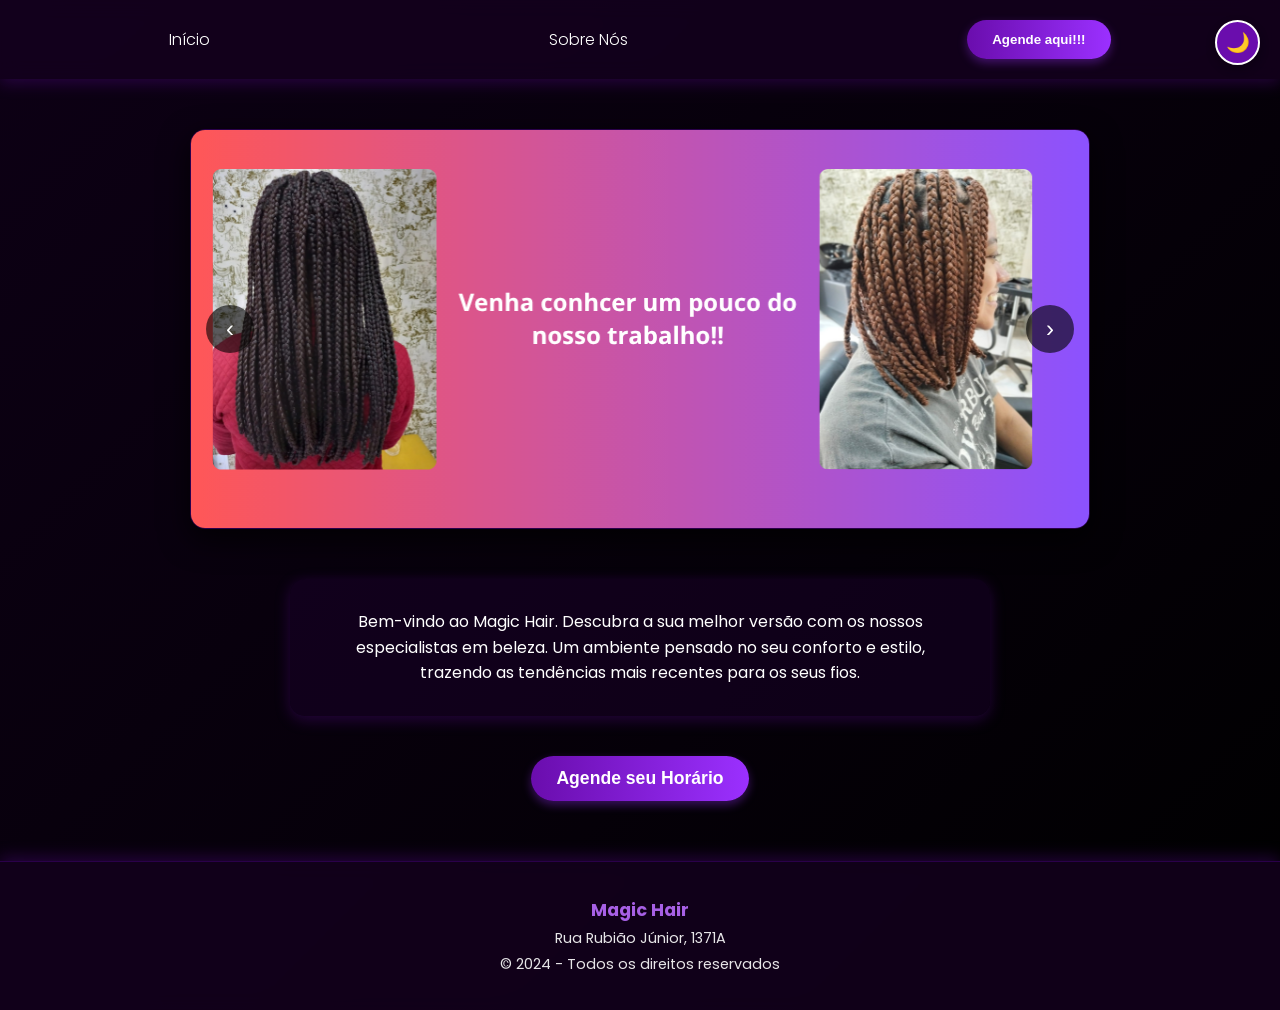
<file: index.html>
<!DOCTYPE html>
<html lang="pt-br">
<head>
    <meta charset="UTF-8">
    <meta name="viewport" content="width=device-width, initial-scale=1.0">
    <link href="https://fonts.googleapis.com/css2?family=Poppins:wght@300;400;600&display=swap" rel="stylesheet">
    <link rel="stylesheet" href="CSS/index.css">
    <title>Magic Hair - Salão</title>
</head>
<body>
    
    <header id="cabecalho">
        <p onclick="window.location.href='index.html'">Início</p>
        <p onclick="window.location.href='Sobrenos.html'">Sobre Nós</p>
        <button id="botaocabecalho"><a href="https://api.whatsapp.com/send?phone=5517991211840">Agende aqui!!!</a></button>
        <button id="theme-toggle" aria-label="Alternar tema">🌙</button>
    </header>

    <div class="carrossel">
        <div class="slides">
            <div class="slide"><img src="IMG/Venha conhcer um pouco do nosso trabalho!!.png"></div>
            <div class="slide"><img src="IMG/212.png"></div>
            <div class="slide"><img src="IMG/34234.png"></div>
        </div>

        <button class="btn prev">‹</button>
        <button class="btn next">›</button>
    </div>

    <div id="info">
        <p>Bem-vindo ao Magic Hair. Descubra a sua melhor versão com os nossos especialistas em beleza. Um ambiente pensado no seu conforto e estilo, trazendo as tendências mais recentes para os seus fios.</p>
    </div>

    <button id="botaobaixo"><a href="https://api.whatsapp.com/send?phone=5517991211840">Agende seu Horário</a></button>

    <footer id="rodape">
        <p><strong>Magic Hair</strong></p>
        <p>Rua Rubião Júnior, 1371A</p>
        <p>© 2024 - Todos os direitos reservados</p>
    </footer>

    <script src="JS/index.js"></script>
</body>
</html>
</file>
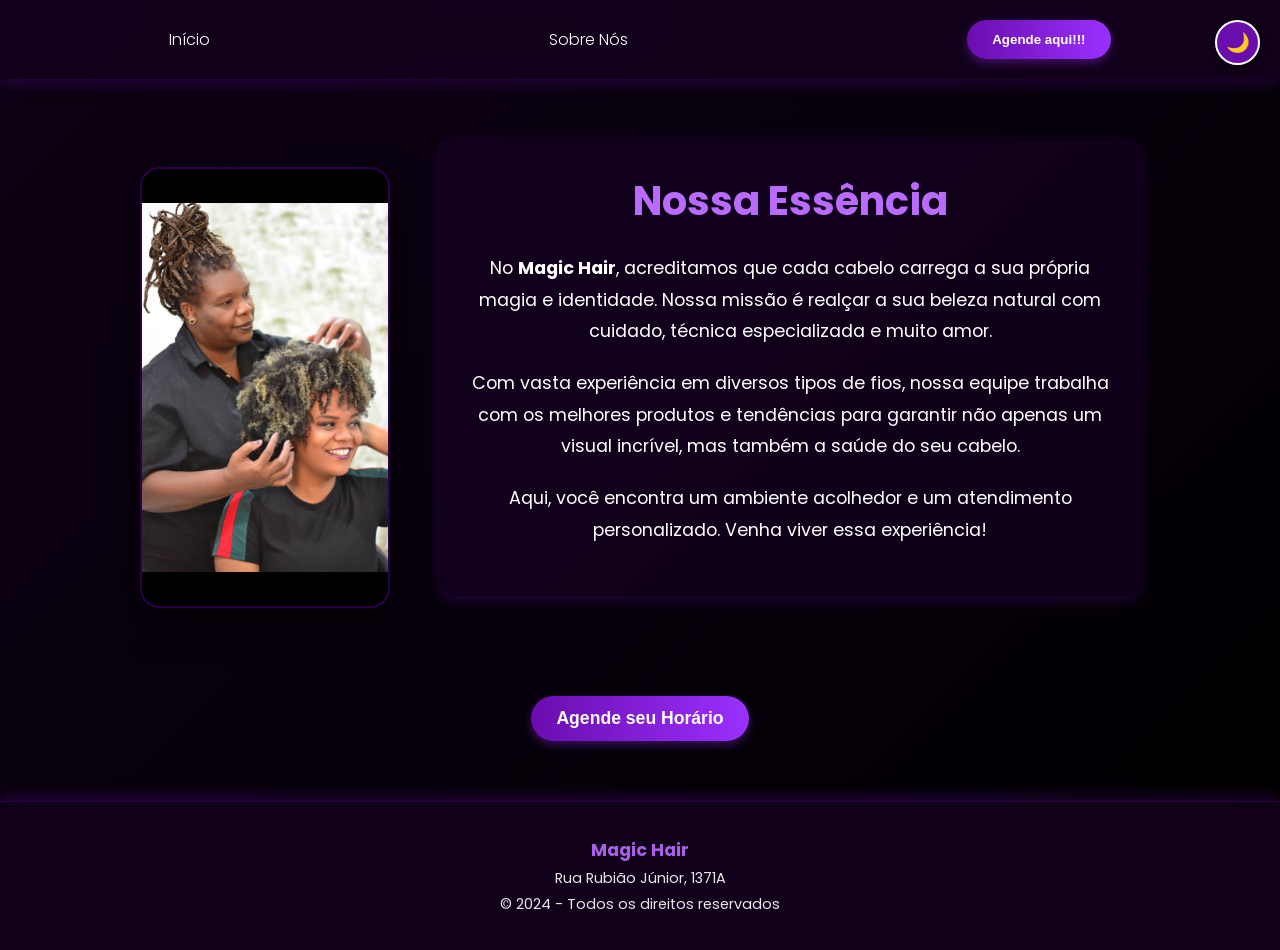
<file: Sobrenos.html>
<!DOCTYPE html>
<html lang="pt-br">
<head>
    <meta charset="UTF-8">
    <meta name="viewport" content="width=device-width, initial-scale=1.0">
    <link href="https://fonts.googleapis.com/css2?family=Poppins:wght@300;400;600&display=swap" rel="stylesheet">
    <link rel="stylesheet" href="../CSS/index.css">
    <title>Sobre Nós - Magic Hair</title>
</head>
<body>
    

    <header id="cabecalho">
        <p onclick="window.location.href='index.html'">Início</p>
        <p onclick="window.location.href='Sobrenos.html'">Sobre Nós</p>
        <button id="botaocabecalho"><a href="https://api.whatsapp.com/send?phone=5517991211840">Agende aqui!!!</a></button>
        <button id="theme-toggle" aria-label="Alternar tema">🌙</button>
    </header>

    <main class="secao-sobre">
        <div class="sobre-imagem">
            <img src="../IMG/WhatsApp Image 2025-12-11 at 14.08.28.jpeg" alt="Profissional do salão Magic Hair cuidando do cabelo de uma cliente">
        </div>

        <div id="info" class="sobre-texto">
            <h2>Nossa Essência</h2>
            <p>No <strong>Magic Hair</strong>, acreditamos que cada cabelo carrega a sua própria magia e identidade. Nossa missão é realçar a sua beleza natural com cuidado, técnica especializada e muito amor.</p>
            <p>Com vasta experiência em diversos tipos de fios, nossa equipe trabalha com os melhores produtos e tendências para garantir não apenas um visual incrível, mas também a saúde do seu cabelo.</p>
            <p>Aqui, você encontra um ambiente acolhedor e um atendimento personalizado. Venha viver essa experiência!</p>
        </div>
    </main>

    <button id="botaobaixo"><a href="https://api.whatsapp.com/send?phone=5517991211840">Agende seu Horário</a></button>

    <footer id="rodape">
        <p><strong>Magic Hair</strong></p>
        <p>Rua Rubião Júnior, 1371A</p>
        <p>© 2024 - Todos os direitos reservados</p>
    </footer>

    <script src="../JS/sobrenos.js"></script>
</body>
</html>
</file>
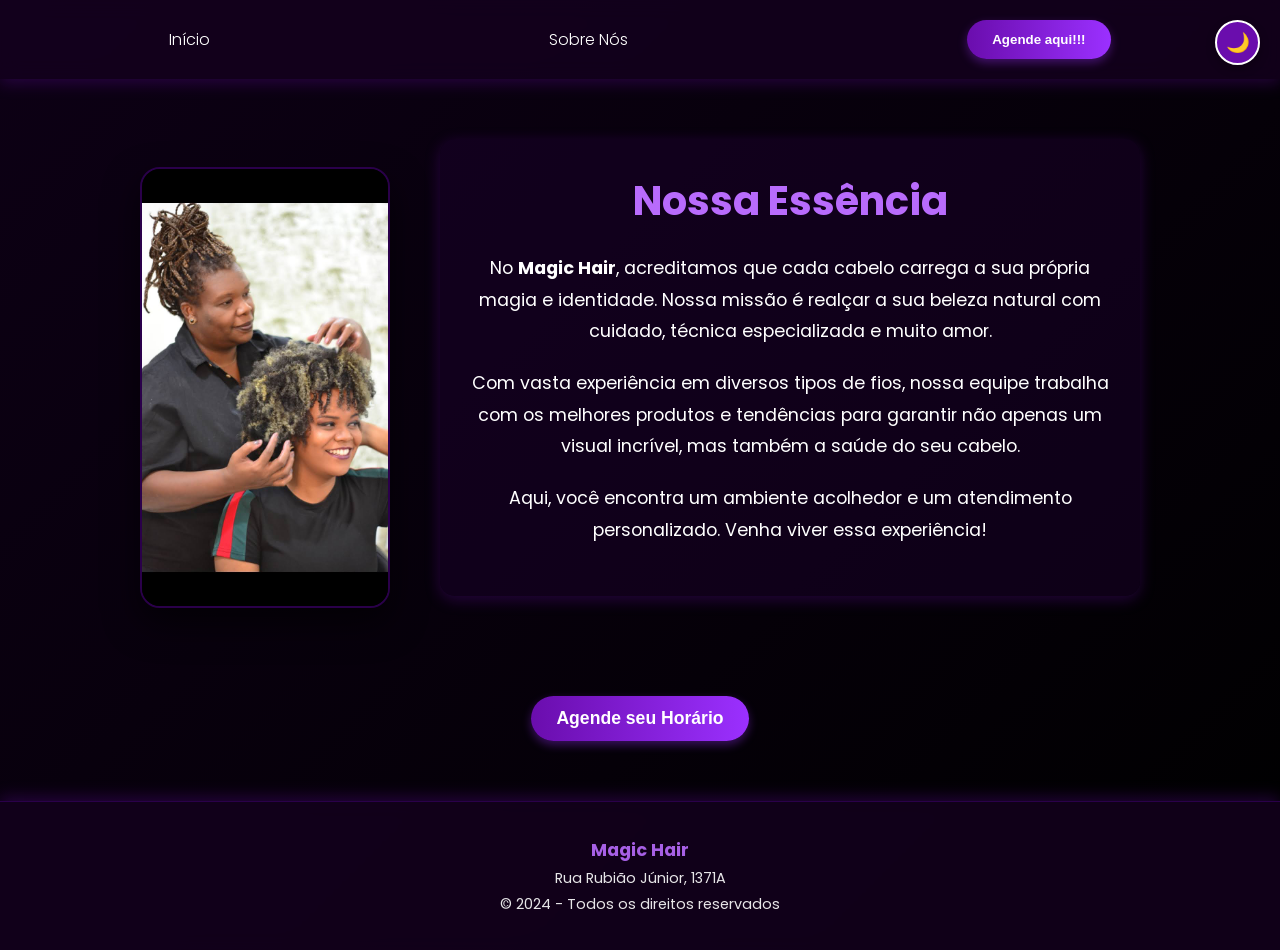
<file: HTML/Sobrenos.html>
<!DOCTYPE html>
<html lang="pt-br">
<head>
    <meta charset="UTF-8">
    <meta name="viewport" content="width=device-width, initial-scale=1.0">
    <link href="https://fonts.googleapis.com/css2?family=Poppins:wght@300;400;600&display=swap" rel="stylesheet">
    <link rel="stylesheet" href="../CSS/index.css">
    <title>Sobre Nós - Magic Hair</title>
</head>
<body>
    <button id="theme-toggle" aria-label="Alternar tema">🌙</button>

    <header id="cabecalho">
        <p onclick="window.location.href='index.html'">Início</p>
        <p onclick="window.location.href='Sobrenos.html'">Sobre Nós</p>
        <button id="botaocabecalho"><a href="https://api.whatsapp.com/send?phone=5517991211840">Agende aqui!!!</a></button>
    </header>

    <main class="secao-sobre">
        <div class="sobre-imagem">
            <img src="../IMG/WhatsApp Image 2025-12-11 at 14.08.28.jpeg" alt="Profissional do salão Magic Hair cuidando do cabelo de uma cliente">
        </div>

        <div id="info" class="sobre-texto">
            <h2>Nossa Essência</h2>
            <p>No <strong>Magic Hair</strong>, acreditamos que cada cabelo carrega a sua própria magia e identidade. Nossa missão é realçar a sua beleza natural com cuidado, técnica especializada e muito amor.</p>
            <p>Com vasta experiência em diversos tipos de fios, nossa equipe trabalha com os melhores produtos e tendências para garantir não apenas um visual incrível, mas também a saúde do seu cabelo.</p>
            <p>Aqui, você encontra um ambiente acolhedor e um atendimento personalizado. Venha viver essa experiência!</p>
        </div>
    </main>

    <button id="botaobaixo"><a href="https://api.whatsapp.com/send?phone=5517991211840">Agende seu Horário</a></button>

    <footer id="rodape">
        <p><strong>Magic Hair</strong></p>
        <p>Rua Rubião Júnior, 1371A</p>
        <p>© 2024 - Todos os direitos reservados</p>
    </footer>

    <script src="../JS/sobrenos.js"></script>
</body>
</html>
</file>
<file: CSS/index.css>
/* ==========================================
   RESET E VARIÁVEIS DE CORES (TEMA)
   ========================================== */
* {
    margin: 0;
    padding: 0;
    box-sizing: border-box;
}

:root {
    --bg-gradient: linear-gradient(135deg, #0d0015 0%, #000000 100%);
    --text-color: #ffffff;
    --header-bg: rgba(20, 0, 30, 0.8);
    --card-bg: rgba(30, 0, 50, 0.4);
    --accent-purple: #6a0dad;
    --accent-light: #b86bfc;
    --shadow-color: rgba(106, 13, 173, 0.3);
    --carousel-border: #2a004a;
}

body.light-mode {
    --bg-gradient: linear-gradient(135deg, #f5f0ff 0%, #ffffff 100%);
    --text-color: #1a002e;
    --header-bg: rgba(255, 255, 255, 0.9);
    --card-bg: rgba(230, 210, 255, 0.5);
    --accent-purple: #8a2be2;
    --accent-light: #4b0082;
    --shadow-color: rgba(0, 0, 0, 0.15);
    --carousel-border: #d8b4fe;
}

/* ==========================================
   ESTRUTURA PRINCIPAL
   ========================================== */
body {
    display: flex;
    flex-direction: column;
    align-items: center;
    width: 100%;
    min-height: 100vh;
    background: var(--bg-gradient);
    font-family: 'Poppins', sans-serif;
    color: var(--text-color);
    transition: background 0.5s ease, color 0.5s ease;
    animation: fadeIn 1.2s ease-out;
}

@keyframes fadeIn {
    from { opacity: 0; transform: translateY(15px); }
    to { opacity: 1; transform: translateY(0); }
}

/* ==========================================
   BOTÃO DE DARK/LIGHT MODE
   ========================================== */
#theme-toggle {
    position: fixed;
    top: 20px;
    right: 20px;
    z-index: 1000;
    width: 45px;
    height: 45px;
    border-radius: 50%;
    background: var(--accent-purple);
    color: white;
    font-size: 1.2rem;
    display: flex;
    align-items: center;
    justify-content: center;
    border: 2px solid var(--text-color);
    box-shadow: 0 4px 10px rgba(0,0,0,0.3);
    cursor: pointer;
    transition: transform 0.3s;
}

#theme-toggle:hover {
    transform: scale(1.1);
}

/* ==========================================
   CABEÇALHO E RODAPÉ
   ========================================== */
#cabecalho {
    display: flex;
    flex-direction: row;
    align-items: center;
    justify-content: space-around;
    width: 100%;
    padding: 20px 0;
    background: var(--header-bg);
    backdrop-filter: blur(10px);
    box-shadow: 0px 4px 15px var(--shadow-color);
    transition: background 0.5s ease, box-shadow 0.5s ease;
}

#cabecalho p {
    cursor: pointer;
    font-weight: 300;
    transition: color 0.3s;
}

#cabecalho p:hover {
    color: var(--accent-light);
}

a {
    color: #fff;
    text-decoration: none;
    font-weight: 600;
}

#rodape {
    width: 100%;
    background: var(--header-bg);
    backdrop-filter: blur(10px);
    color: var(--text-color);
    text-align: center;
    padding: 30px 0;
    margin-top: auto;
    border-top: 1px solid var(--carousel-border);
    box-shadow: 0px -4px 15px var(--shadow-color);
    transition: background 0.5s ease, color 0.5s ease;
}

#rodape p {
    margin: 5px 0;
    font-size: 0.9rem;
    opacity: 0.9;
}

#rodape strong {
    color: var(--accent-light);
    font-size: 1.1rem;
}

/* ==========================================
   BOTÕES GERAIS
   ========================================== */
button:not(#theme-toggle):not(.btn) {
    cursor: pointer;
    border: none;
    border-radius: 25px;
    background: linear-gradient(90deg, #6a0dad, #9b30ff);
    padding: 12px 25px;
    box-shadow: 0px 4px 10px rgba(138, 43, 226, 0.4);
    transition: transform 0.2s, box-shadow 0.2s;
}

button:not(#theme-toggle):not(.btn):hover {
    transform: scale(1.05);
    box-shadow: 0px 6px 15px rgba(138, 43, 226, 0.7);
}

/* ==========================================
   CARROSSEL
   ========================================== */
.carrossel {
    position: relative;
    width: 90%;
    max-width: 900px;
    height: 400px;
    overflow: hidden;
    margin: 50px 0;
    border-radius: 15px;
    box-shadow: 0px 10px 30px rgba(0, 0, 0, 0.8);
    border: 1px solid var(--carousel-border);
    transition: border 0.5s ease;
}

.slides {
    display: flex;
    height: 100%;
    transition: transform 0.6s cubic-bezier(0.25, 1, 0.5, 1);
}

.slide {
    width: 100%;
    flex-shrink: 0;
}

.slide img {
    width: 100%;
    height: 100%;
    object-fit: cover;
}

.btn {
    position: absolute;
    top: 50%;
    transform: translateY(-50%);
    background-color: rgba(0,0,0,0.6);
    padding: 10px 20px;
    font-size: 1.5rem;
    border-radius: 50%;
    border: none;
    color: #fff;
    z-index: 10;
    cursor: pointer;
    transition: background-color 0.3s, transform 0.3s;
}

.prev { left: 15px; }
.next { right: 15px; }

.btn:hover {
    background-color: var(--accent-purple);
    transform: translateY(-50%) scale(1.1);
}

/* ==========================================
   INFO PÁGINA PRINCIPAL
   ========================================== */
#info {
    display: flex;
    width: 80%;
    max-width: 700px;
    flex-direction: column;
    justify-content: center;
    align-items: center;
    text-align: center;
    background: var(--card-bg);
    padding: 30px;
    border-radius: 15px;
    margin-bottom: 40px;
    box-shadow: 0px 4px 15px var(--shadow-color);
    line-height: 1.6;
    transition: background 0.5s ease, box-shadow 0.5s ease;
}

#botaobaixo {
    margin-bottom: 60px;
    padding: 15px 40px;
    font-size: 1.1rem;
}

/* ==========================================
   PÁGINA SOBRE NÓS
   ========================================== */
.secao-sobre {
    display: flex;
    flex-direction: row;
    align-items: center;
    justify-content: center;
    gap: 50px;
    width: 90%;
    max-width: 1100px;
    margin: 60px auto;
}

.sobre-imagem {
    flex: 1;
    max-width: 250px;
    display: flex;
    justify-content: center;
}

.sobre-imagem img {
    width: 100%;
    height: auto;
    border-radius: 20px;
    box-shadow: 0px 15px 35px rgba(0, 0, 0, 0.6);
    border: 2px solid var(--carousel-border);
}

.sobre-texto {
    flex: 1.5;
    text-align: left;
    background: var(--card-bg);
    padding: 40px;
    border-radius: 20px;
    box-shadow: 0px 10px 25px var(--shadow-color);
}

.sobre-texto h2 {
    font-size: 2.5rem;
    color: var(--accent-light);
    margin-bottom: 20px;
}

.sobre-texto p {
    font-size: 1.1rem;
    line-height: 1.8;
    margin-bottom: 20px;
}

@media (max-width: 800px) {
    .secao-sobre {
        flex-direction: column;
        text-align: center;
    }
    .sobre-texto {
        text-align: center;
    }
}

/* ==========================================
   RESPONSIVIDADE (CELULARES E TABLETS)
   ========================================== */
@media (max-width: 768px) {
    /* 1. Ajusta o Cabeçalho para empilhar os itens */
    #cabecalho {
        flex-direction: column;
        gap: 15px;
        padding: 20px 0;
    }

    /* 2. Move o botão de Tema para o canto inferior para não sobrepor o cabeçalho no celular */
    #theme-toggle {
        top: auto;
        bottom: 20px;
        right: 20px;
        width: 55px;
        height: 55px;
        font-size: 1.5rem;
    }

    /* 3. Reduz a altura do carrossel para não ocupar a tela inteira */
    .carrossel {
        height: 250px;
        width: 95%;
        margin: 30px 0;
    }

    /* 4. Diminui um pouco as setas do carrossel */
    .btn {
        padding: 5px 15px;
        font-size: 1.2rem;
    }

    /* 5. Ajusta a largura e o texto da caixa de informações */
    #info {
        width: 95%;
        padding: 20px 15px;
    }

    #info p {
        font-size: 0.95rem;
    }

    /* 6. Aumenta a largura dos botões de agendar para facilitar o clique com o dedo */
    button:not(#theme-toggle):not(.btn) {
        width: 90%;
        max-width: 300px;
        padding: 15px;
        font-size: 1.1rem;
    }
}

/* Ajuste extra para telas muito pequenas (ex: iPhone SE antigo) */
@media (max-width: 400px) {
    .carrossel {
        height: 200px;
    }
}
</file>
